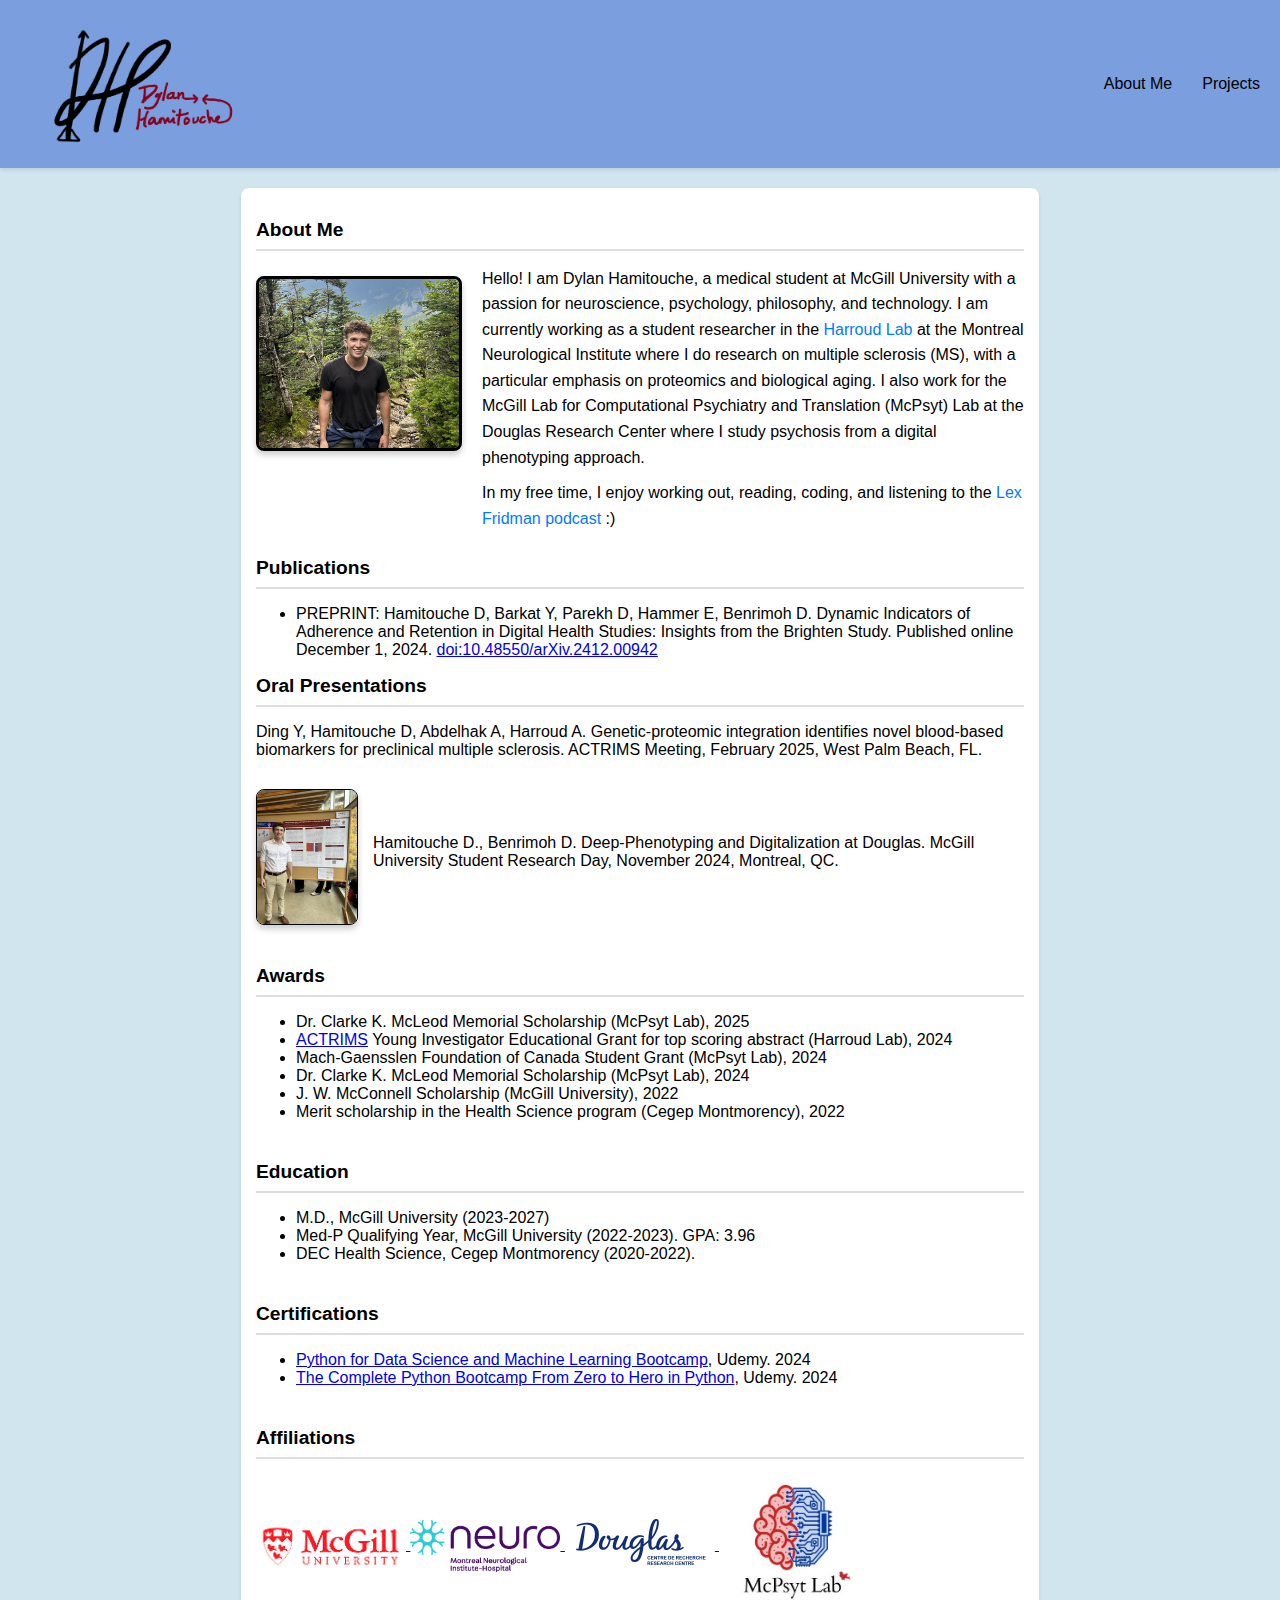
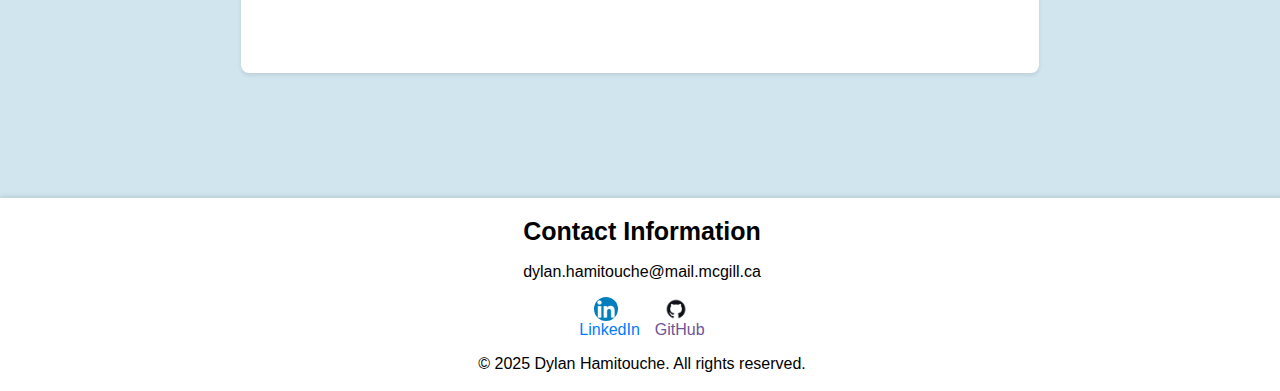
<file: index.html>
<!DOCTYPE html>
<html lang="en">
<head>
    <meta charset="UTF-8">
    <meta name="viewport" content="width=device-width, initial-scale=1.0">
    <title>Main Page - Dylan Hamitouche</title>
    <link rel="stylesheet" href="header.css">
    <link rel="stylesheet" href="aboutme.css">
    <link rel="stylesheet" href="footer.css">
    <style>

    </style>
</head>
<body>




    <header>
        <div style="display: flex; align-items: center; justify-content: center; gap: 20px;">
            <a href="index.html" style="text-decoration: none; color: inherit;">
                <h1>
                    <img src="main_page_images/signature_clean.png" alt="Signature" class="signature-image">
                </h1>
            </a>
        </div>
        <div class="social-links" style="display: flex; justify-content: center; gap: 30px; align-items: center;">
            <a class="index" href="index.html" style="text-decoration: none; color: #000000; font-weight: 500; margin: 0;">About Me</a>
            <a class="projects" href="projects.html" style="text-decoration: none; color: #000000; font-weight: 500; margin: 0;">Projects</a>

        </div>
    </header>











    <main>

        <!-- ABOUT ME -->
        <section id="about">
            <h2>About Me</h2>
            <div class="about-container">
                <img src="main_page_images/cropped_profile_picture.jpg" alt="Photo of Dylan" class="profile-picture">
                <div class="about-text">
                    <p>Hello! I am Dylan Hamitouche, a medical student at McGill University with a passion for neuroscience, psychology, philosophy, and technology.
                        I am currently working as a student researcher in the 
                        <a href="https://www.harroudlab.com/" target="_blank">Harroud Lab</a>
                        at the Montreal Neurological Institute where I do research on multiple sclerosis (MS), with a particular emphasis on proteomics and biological aging.
                        I also work for the McGill Lab for Computational Psychiatry and Translation (McPsyt) Lab at the Douglas Research Center where I study psychosis from a digital phenotyping approach.
                    </p>
                    <p>In my free time, I enjoy working out, reading, coding, and listening to the <a href="https://open.spotify.com/show/2MAi0BvDc6GTFvKFPXnkCL" target="_blank">Lex Fridman podcast</a> :)</p>
                </div>
            </div>


            <!-- PUBLICATIONS -->
        <section id="research">
            <h2>Publications</h2>
            <ul>
                <li>PREPRINT: Hamitouche D, Barkat Y, Parekh D, Hammer E, Benrimoh D. Dynamic Indicators of Adherence and Retention in Digital Health Studies: Insights from the Brighten Study. Published online December 1, 2024. <a href="https://arxiv.org/abs/2412.00942" target="_blank">doi:10.48550/arXiv.2412.00942</a></li>
            </ul>
        



            <!-- PRESENTATIONS -->
        <section id="presentation">
            <h2>Oral Presentations</h2>
            <ul>
                <li><span>Ding Y, Hamitouche D, Abdelhak A, Harroud A. Genetic-proteomic integration identifies novel blood-based biomarkers for preclinical multiple sclerosis. ACTRIMS Meeting, February 2025, West Palm Beach, FL.</span>
                </li>
                <li class="presentation-item">
                    <img src="main_page_images/poster_presentation.jpg" alt="Poster Presentation McGill" class="presentation-img">
                    <span>Hamitouche D., Benrimoh D. Deep-Phenotyping and Digitalization at Douglas. McGill University Student Research Day, November 2024, Montreal, QC.</span>
                </li>
            </ul>
        </section>


        <!-- AWARDS -->
        </section>
        <section id="awards">
            <h2>Awards</h2>
            <ul>
                <li>Dr. Clarke K. McLeod Memorial Scholarship (McPsyt Lab), 2025</li>
                <li> <a href="https://forum.actrims.org/grants-awards#:~:text=ACTRIMS%20Educational%20Grants&text=Young%20Investigators%20are%20students%2C%20trainees,at%20the%20ACTRIMS%20Forum%202025." target="_blank">ACTRIMS</a>
                Young Investigator Educational Grant for top scoring abstract
                (Harroud Lab), 2024 </li>
                <li>Mach-Gaensslen Foundation of Canada Student Grant (McPsyt Lab), 2024</li>
                <li>Dr. Clarke K. McLeod Memorial Scholarship (McPsyt Lab), 2024</li>
                <li>J. W. McConnell Scholarship (McGill University), 2022</li>
                <li>Merit scholarship in the Health Science program (Cegep Montmorency), 2022</li>
            </ul>
        </section>


        <!-- EDUCATION  -->
        <section id="education">
            <h2>Education</h2>
            <ul>
                <li>M.D., McGill University (2023-2027)</li>
                <li>Med-P Qualifying Year, McGill University (2022-2023). GPA: 3.96</li>
                <li>DEC Health Science, Cegep Montmorency (2020-2022).</li>
            </ul>
        </section>


        <!-- CERTIFICATIONS -->
        <section id="certifications">
            <h2>Certifications</h2>
            <ul>
                <li>
                    <a href="https://www.udemy.com/certificate/UC-1818f4b1-c638-44b2-9578-9dedf9a50bd1/" target="_blank">
                    Python for Data Science and Machine Learning Bootcamp</a>, Udemy. 2024
                </li>
                <li>
                    <a href="https://www.udemy.com/certificate/UC-9d55df26-e24b-4ece-9e87-712d97a5090d/" target="_blank">
                       The Complete Python Bootcamp From Zero to Hero in Python</a>, Udemy. 2024
                </li>
            </ul>
        </section>
       


        <!-- AFFILATIONS -->
        <section id="affiliations">
            <h2>Affiliations</h2>
            <a href="https://www.mcgill.ca/" target="_blank">
                <img src="main_page_images/mcgill.png" alt="McGill University">
            </a>
            <a href="https://www.mcgill.ca/neuro/" target="_blank">
                <img src="main_page_images/neuro.png" alt="The Neuro">
            </a>
            <a href="https://douglas.research.mcgill.ca/" target="_blank">
                <img src="main_page_images/douglas.png" alt="Douglas Research Center">
            </a>
            <a href="https://www.instagram.com/mcpsytlab/" target="_blank">
                <img src="main_page_images/mcpsytlab.jpg" alt="Douglas Research Center">
            </a>
        </section>
    </main>


    <!-- CONTACT INFORMATION -->
    <footer>
        <h1 style="font-size: 25px;">Contact Information</h1>
        <p>dylan.hamitouche@mail.mcgill.ca</p>
        <div class="social-links">
            <a href="https://www.linkedin.com/in/dylan-hamitouche-19097921b/" target="_blank" style="text-decoration: none; color: #007bff;">
                <img src="main_page_images/linkedin.png" alt="LinkedIn logo" style="width: 24px; height: 24px; margin-right: 8px;">
                <span style="font-weight: 500;">LinkedIn</span>
            </a>
            <a href="https://github.com/DylanHamitouche" target="_blank" style="text-decoration: none; color: #6e5494;">
                <img src="main_page_images/github.jpg" alt="GitHub logo" style="width: 24px; height: 24px; margin-right: 8px;">
                <span style="font-weight: 500;">GitHub</span>
            </a>
        </div>
        <p>&copy; 2025 Dylan Hamitouche. All rights reserved.</p>
    </footer>
</body>
</html>
</file>
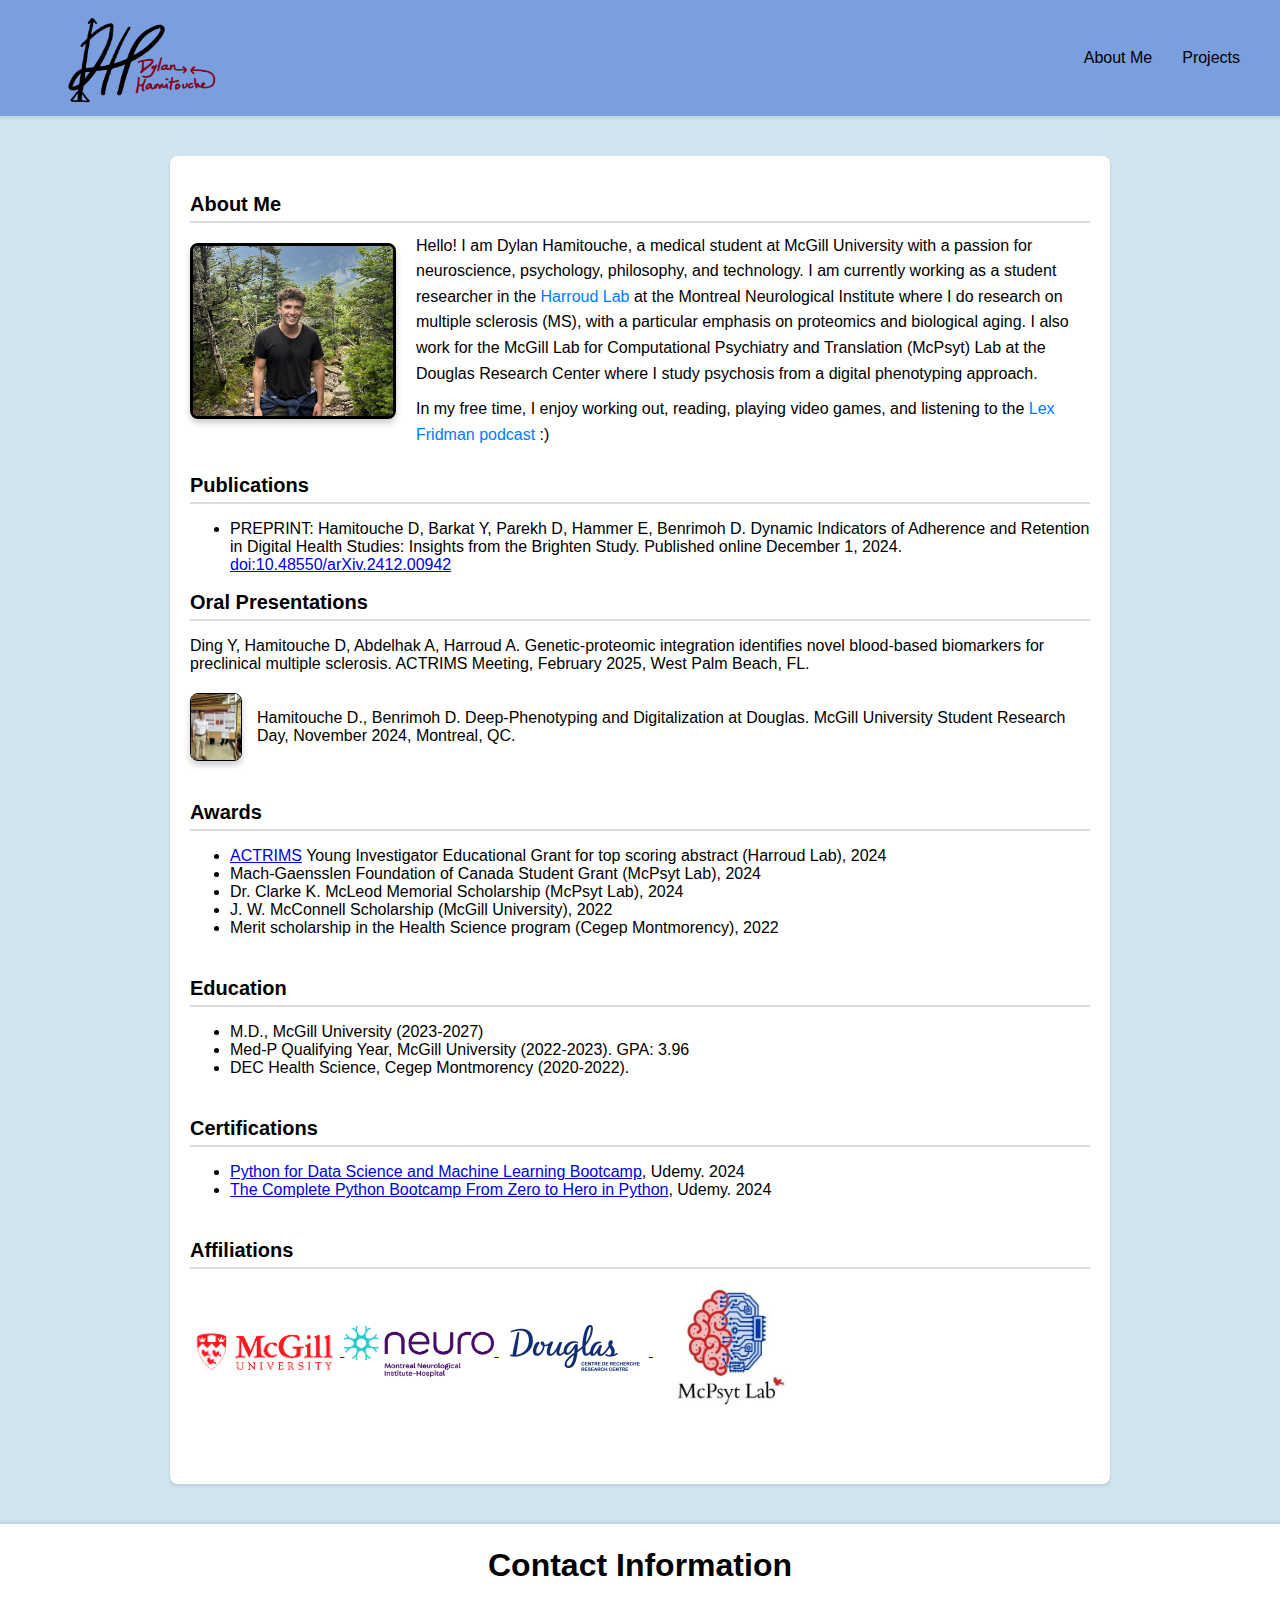
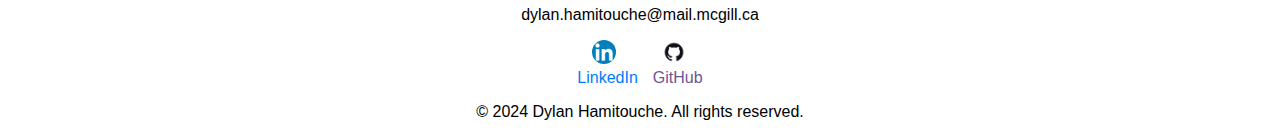
<file: aboutme.html>
<!DOCTYPE html>
<html lang="en">
<head>
    <meta charset="UTF-8">
    <meta name="viewport" content="width=device-width, initial-scale=1.0">
    <title>Dylan's Portfolio</title>
    <style>
        body {
            font-family: -apple-system, BlinkMacSystemFont, "Segoe UI", Roboto, "Helvetica Neue", Arial, sans-serif;
            margin: 0;
            padding: 0;
            background-color: #7ab6ce5b;
        }

        
        .github-picture {
            width: 24px; /* Adjust size as needed */
            height: 24px; /* Ensure the image remains square */
            border-radius: 25%; /* Makes it round */
            box-shadow: 0 4px 6px rgba(0, 0, 0, 0.2); /* Adds a soft shadow */
            object-fit: cover; /* Ensures the image scales properly */
            margin-right: 8px; /* Adds space above the image */
        }
        .linkedin-picture {
            width: 24px; /* Adjust size as needed */
            height: 24px; /* Ensure the image remains square */
            border-radius: 25%; /* Makes it round */
            box-shadow: 0 4px 6px rgba(0, 0, 0, 0.2); /* Adds a soft shadow */
            object-fit: cover; /* Ensures the image scales properly */
            margin-right: 8px; /* Adds space above the image */
        }
        header {
            background-color: #7b9edf;
            padding: 00px 40px;
            box-shadow: 0 2px 4px rgba(0, 0, 0, 0.1);
            display: flex;
            justify-content: space-between;
            align-items: center;
        }
        header h1 {
            margin: 0;
            font-size: 24px;
            font-weight: 600;
        }
        header .social-links {
            font-size: 16px;
            display: flex;
            align-items: center;
            gap: 15px;
        }
        header .aboutme:hover {
            transform: scale(1.1); /* Increase the size on hover */
        }

        header .projects:hover {
            transform: scale(1.1); /* Increase the size on hover */
        }

        main {
            max-width: 900px;
            margin: 40px auto;
            padding: 20px;
            background-color: #fff;
            box-shadow: 0 2px 4px rgba(0, 0, 0, 0.1);
            border-radius: 8px;
        }
        /*About me section */
        #about .about-container {
            display: flex;
            align-items: flex-start;
            gap: 20px;
            margin-top: 10px;
        }

        #about img {
            max-width: 200px;
            height: auto;
            border-radius: 8px;
            flex-shrink: 0;
        }

        #about .about-text {
            flex: 1;
        }

        #about .about-text p {
            margin: 0 0 10px;
            line-height: 1.6;
        }

        #about .about-text a {
            color: #007bff;
            text-decoration: none;
        }

        #about .about-text a:hover {
            text-decoration: underline;
        }
        .signature-image {
            width: 250px; /* Adjust size as needed */
            height: 100px; /* Ensure the image remains square */
            margin-top: 10px; /* Adds space above the image */
            transition: transform 0.3s ease; /* Smooth transition effect */
        }
        .signature-image:hover {
            transform: scale(2); /* Increase the size on hover */
            transform: rotate(15deg); /* Rotate the image by 15 degrees */
        }
        .profile-picture {
            width: 200px; /* Adjust size as needed */
            height: 200px; /* Ensure the image remains square */
            border-radius: 50%; /* Makes it round */
            border: 3px solid #000000; /* Stylish border color */
            box-shadow: 0 4px 6px rgba(0, 0, 0, 0.2); /* Adds a soft shadow */
            object-fit: cover; /* Ensures the image scales properly */
            margin-top: 10px; /* Adds space above the image */
            transition: transform 0.3s ease; /* Smooth transition effect */
        }

        .profile-picture:hover {
            transform: scale(2); /* Increase the size on hover */
        }
        section {
            margin-bottom: 40px;
        }
        section h2 {
            font-size: 20px;
            margin-bottom: 10px;
            border-bottom: 2px solid #ddd;
            padding-bottom: 5px;
        }
        section img {
            max-width: 100%;
            height: 200px;
            border-radius: 8px;
            margin-top: 10px;
        }
        #presentation ul {
            padding: 0;
            list-style-type: none; /* Removes default list styling */
        }

        .presentation-item {
            display: flex;
            align-items: center; /* Align text and image vertically */
            gap: 15px; /* Adds space between text and image */
            margin-top: 20px;
            margin-bottom: 20px; /* Adds space between the presentations */
        }

        .presentation-img {
            width: 50px; /* Adjust image size */
            margin: 0px;
            height: auto; /* Maintain aspect ratio */
            border-radius: 50%; /* Makes it round */
            border: 0.5px solid #000000; /* Stylish border color */
            box-shadow: 0 4px 6px rgba(0, 0, 0, 0.2); /* Adds a soft shadow */
            object-fit: cover; /* Ensures the image scales properly */
        }
        .presentation-img:hover {
            transform: scale(7.0); /* Increase the size on hover */
        }
        footer {
            background-color: #ffffff;
            padding: 2px;
            text-align: center;
            margin-top: 40px;
            box-shadow: 0 -2px 4px rgba(0, 0, 0, 0.1);
        }

        footer .social-links {
            display: flex;
            justify-content: center; /* Center the social links */
            gap: 15px; /* Space between the links */
            margin-top: 10px; /* Add some space above the links */
        }

        footer .social-links a {
            display: flex;
            flex-direction: column; /* Stack the image and text */
            align-items: center; /* Center-align the content */
            text-decoration: none;
            color: inherit; /* Keep default text color */
        }

        footer .social-links img {
            width: 30px; /* Set icon size */
            height: 30px;
            margin-bottom: 5px; /* Add spacing between the icon and text */
            border-radius: 50%; /* Optional: circular icons */
        }


        #affiliations img {
            max-width: 150px;
            height: auto;
            margin: 0px;
            display: inline-block;
            vertical-align: middle;
            transition: transform 0.3s ease; /* Smooth transition for scaling */
        }

        #affiliations img:hover {
            transform: scale(1.1); /* Increase the size on hover */
        }

    </style>
</head>
<body>




    <header>
        <div style="display: flex; align-items: center; justify-content: center; gap: 20px;">
            <a href="aboutme.html" style="text-decoration: none; color: inherit;">
                <h1>
                    <img src="main_page_images/signature_clean.png" alt="Signature" class="signature-image">
                </h1>
            </a>
        </div>
        <div class="social-links" style="display: flex; justify-content: center; gap: 30px; align-items: center;">
            <a class="aboutme" href="aboutme.html" style="text-decoration: none; color: #000000; font-weight: 500; margin: 0;">About Me</a>
            <a class="projects" href="projects.html" style="text-decoration: none; color: #000000; font-weight: 500; margin: 0;">Projects</a>

        </div>
    </header>











    <main>

        <!-- ABOUT ME -->
        <section id="about">
            <h2>About Me</h2>
            <div class="about-container">
                <img src="main_page_images/cropped_profile_picture.jpg" alt="Photo of Dylan" class="profile-picture">
                <div class="about-text">
                    <p>Hello! I am Dylan Hamitouche, a medical student at McGill University with a passion for neuroscience, psychology, philosophy, and technology.
                        I am currently working as a student researcher in the 
                        <a href="https://www.harroudlab.com/" target="_blank">Harroud Lab</a>
                        at the Montreal Neurological Institute where I do research on multiple sclerosis (MS), with a particular emphasis on proteomics and biological aging.
                        I also work for the McGill Lab for Computational Psychiatry and Translation (McPsyt) Lab at the Douglas Research Center where I study psychosis from a digital phenotyping approach.
                    </p>
                    <p>In my free time, I enjoy working out, reading, playing video games, and listening to the <a href="https://open.spotify.com/show/2MAi0BvDc6GTFvKFPXnkCL" target="_blank">Lex Fridman podcast</a> :)</p>
                </div>
            </div>


            <!-- PUBLICATIONS -->
        <section id="research">
            <h2>Publications</h2>
            <ul>
                <li>PREPRINT: Hamitouche D, Barkat Y, Parekh D, Hammer E, Benrimoh D. Dynamic Indicators of Adherence and Retention in Digital Health Studies: Insights from the Brighten Study. Published online December 1, 2024. <a href="https://arxiv.org/abs/2412.00942" target="_blank">doi:10.48550/arXiv.2412.00942</a></li>
            </ul>
        



            <!-- PRESENTATIONS -->
        <section id="presentation">
            <h2>Oral Presentations</h2>
            <ul>
                <li><span>Ding Y, Hamitouche D, Abdelhak A, Harroud A. Genetic-proteomic integration identifies novel blood-based biomarkers for preclinical multiple sclerosis. ACTRIMS Meeting, February 2025, West Palm Beach, FL.</span>
                </li>
                <li class="presentation-item">
                    <img src="main_page_images/poster_presentation.jpg" alt="Poster Presentation McGill" class="presentation-img">
                    <span>Hamitouche D., Benrimoh D. Deep-Phenotyping and Digitalization at Douglas. McGill University Student Research Day, November 2024, Montreal, QC.</span>
                </li>
            </ul>
        </section>


        <!-- AWARDS -->
        </section>
        <section id="awards">
            <h2>Awards</h2>
            <ul>
                <li> <a href="https://forum.actrims.org/grants-awards#:~:text=ACTRIMS%20Educational%20Grants&text=Young%20Investigators%20are%20students%2C%20trainees,at%20the%20ACTRIMS%20Forum%202025." target="_blank">ACTRIMS</a>
                Young Investigator Educational Grant for top scoring abstract
                (Harroud Lab), 2024 </li>
                <li>Mach-Gaensslen Foundation of Canada Student Grant (McPsyt Lab), 2024</li>
                <li>Dr. Clarke K. McLeod Memorial Scholarship (McPsyt Lab), 2024</li>
                <li>J. W. McConnell Scholarship (McGill University), 2022</li>
                <li>Merit scholarship in the Health Science program (Cegep Montmorency), 2022</li>
            </ul>
        </section>


        <!-- EDUCATION  -->
        <section id="education">
            <h2>Education</h2>
            <ul>
                <li>M.D., McGill University (2023-2027)</li>
                <li>Med-P Qualifying Year, McGill University (2022-2023). GPA: 3.96</li>
                <li>DEC Health Science, Cegep Montmorency (2020-2022).</li>
            </ul>
        </section>


        <!-- CERTIFICATIONS -->
        <section id="certifications">
            <h2>Certifications</h2>
            <ul>
                <li>
                    <a href="https://www.udemy.com/certificate/UC-1818f4b1-c638-44b2-9578-9dedf9a50bd1/" target="_blank">
                    Python for Data Science and Machine Learning Bootcamp</a>, Udemy. 2024
                </li>
                <li>
                    <a href="https://www.udemy.com/certificate/UC-9d55df26-e24b-4ece-9e87-712d97a5090d/" target="_blank">
                       The Complete Python Bootcamp From Zero to Hero in Python</a>, Udemy. 2024
                </li>
            </ul>
        </section>
       


        <!-- AFFILATIONS -->
        <section id="affiliations">
            <h2>Affiliations</h2>
            <a href="https://www.mcgill.ca/" target="_blank">
                <img src="main_page_images/mcgill.png" alt="McGill University">
            </a>
            <a href="https://www.mcgill.ca/neuro/" target="_blank">
                <img src="main_page_images/neuro.png" alt="The Neuro">
            </a>
            <a href="https://douglas.research.mcgill.ca/" target="_blank">
                <img src="main_page_images/douglas.png" alt="Douglas Research Center">
            </a>
            <a href="https://www.instagram.com/mcpsytlab/" target="_blank">
                <img src="main_page_images/mcpsytlab.jpg" alt="Douglas Research Center">
            </a>
        </section>
    </main>


    <!-- CONTACT INFORMATION -->
    <footer>
        <h1>Contact Information</h1>
        <p>dylan.hamitouche@mail.mcgill.ca</p>
        <div class="social-links">
            <a href="https://www.linkedin.com/in/dylan-hamitouche-19097921b/" target="_blank" style="text-decoration: none; color: #007bff;">
                <img src="main_page_images/linkedin.png" alt="LinkedIn logo" style="width: 24px; height: 24px; margin-right: 8px;">
                <span style="font-weight: 500;">LinkedIn</span>
            </a>
            <a href="https://github.com/DylanHamitouche" target="_blank" style="text-decoration: none; color: #6e5494;">
                <img src="main_page_images/github.jpg" alt="GitHub logo" style="width: 24px; height: 24px; margin-right: 8px;">
                <span style="font-weight: 500;">GitHub</span>
            </a>
        </div>
        <p>&copy; 2024 Dylan Hamitouche. All rights reserved.</p>
    </footer>
</body>
</html>
</file>
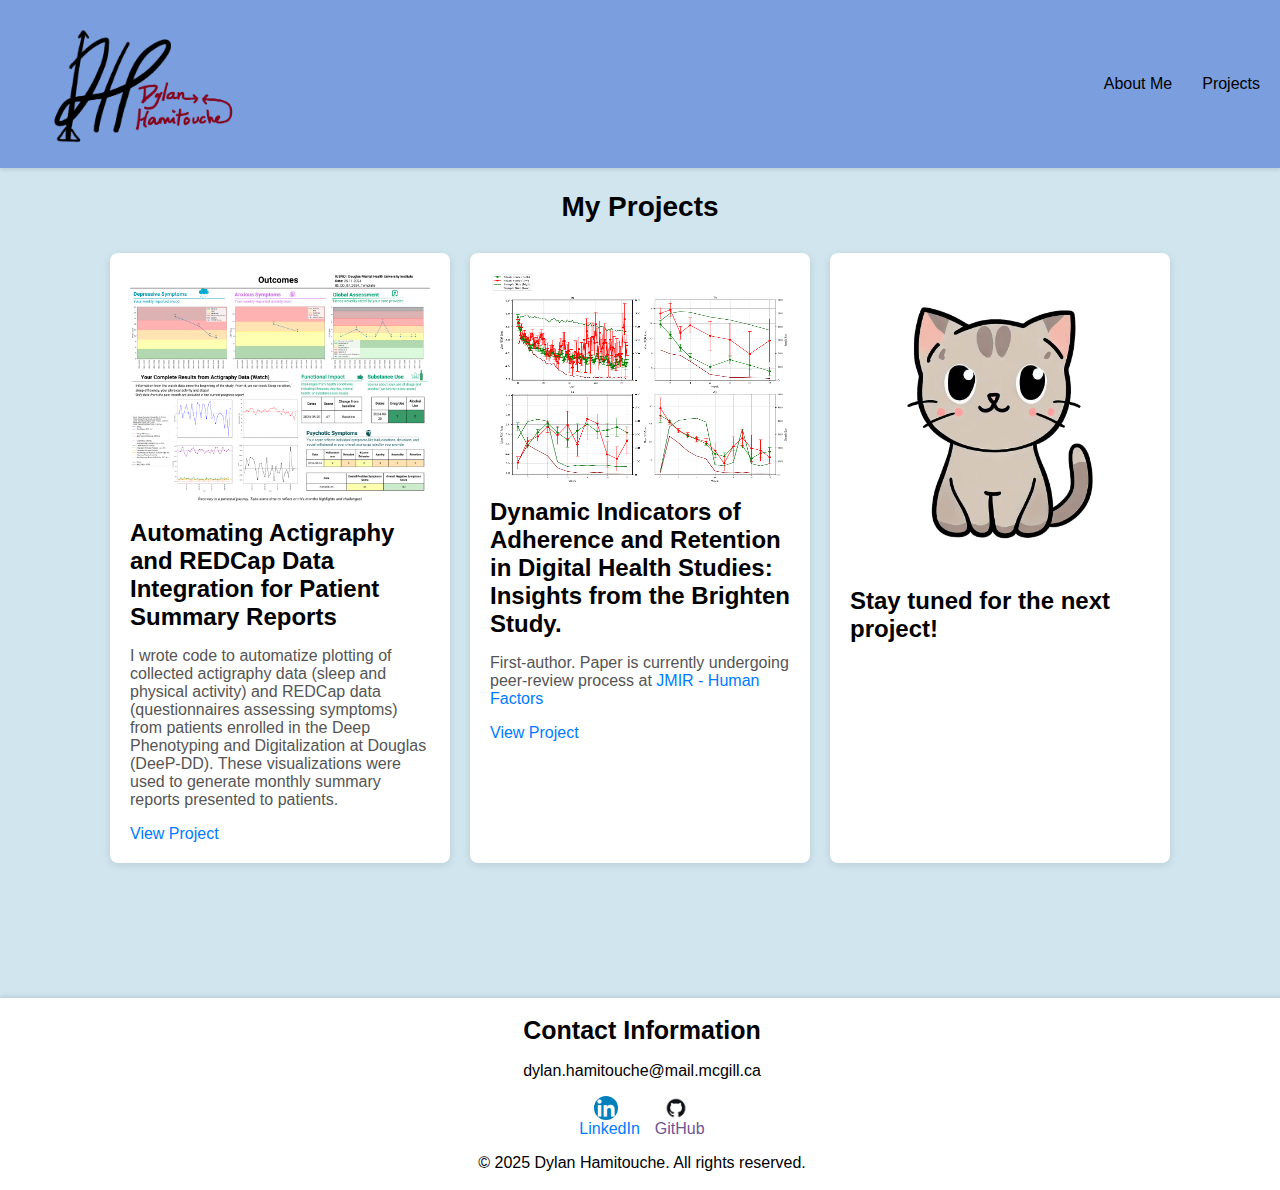
<file: projects.html>
<!DOCTYPE html>
<html lang="en">
<head>
    <meta charset="UTF-8">
    <meta name="viewport" content="width=device-width, initial-scale=1.0">
    <title>Projects - Dylan Hamitouche</title>
    <link rel="stylesheet" href="header.css">
    <link rel="stylesheet" href="projects.css">
    <link rel="stylesheet" href="footer.css">
    <style>
        

    </style>
</head>
<body>

    <header>
      <div style="display: flex; align-items: center; justify-content: center; gap: 20px;">
          <a href="index.html" style="text-decoration: none; color: inherit;">
              <h1>
                  <img src="main_page_images/signature_clean.png" alt="Signature" class="signature-image">
              </h1>
          </a>
      </div>
      <div class="social-links" style="display: flex; justify-content: center; gap: 30px; align-items: center;">
          <a href="index.html" style="text-decoration: none; color: #000000; font-weight: 500; margin: 0;">About Me</a>
          <a href="projects.html" style="text-decoration: none; color: #000000; font-weight: 500; margin: 0;">Projects</a>

      </div>
  </header>

    <div class="projects">
        <h2>My Projects</h2>

        <!-- Project 1 -->
        <div class="project">
            <div class="project-item">
                <img src="projects_images/Monthly Outcomes.png" alt="Project 1">
                <h3>Automating Actigraphy and REDCap Data Integration for Patient Summary Reports</h3>
                <p>I wrote code to automatize plotting of collected actigraphy data (sleep and physical activity) and REDCap data (questionnaires assessing symptoms) from patients enrolled in the Deep Phenotyping and Digitalization at Douglas (DeeP-DD). These visualizations were used to generate monthly summary reports presented to patients.

                </p>
                <a href="https://github.com/DylanHamitouche/actigraphy_report_scripts" target="_blank">View Project</a>
            </div>


            <!-- Project 2 -->
            <div class="project">
                <div class="project-item">
                    <img src="projects_images/figure_brighten.png" alt="Project 2" style= "width: 100%; height: 37%">
                    <h3> Dynamic Indicators of Adherence and Retention in Digital Health Studies: Insights from the Brighten Study.</h3>
                    <p> First-author. Paper is currently undergoing peer-review process at <a href="https://humanfactors.jmir.org/" target="_blank">JMIR - Human Factors</a>
                    </p>
                    <a href="https://github.com/DylanHamitouche/brighten_secondary_analyses/tree/main" target="_blank">View Project</a>
                </div>

            <!-- Project 3 -->
            <div class="project-item">
                <img src="projects_images/cute_cat.png" alt="Cute cat">
                <h3>Stay tuned for the next project!</h3>
                <p></p>
                <a></a>
            </div>

            <!---
            Project 3
            <div class="project-item">
                <h3></h3>
                <p></p>
                <a></a>
            </div> -->
        </div>

    </div>





    <footer class="footer">

        <h1 style="font-size: 25px;">Contact Information</h1>
        <p>dylan.hamitouche@mail.mcgill.ca</p>
        <div class="social-links">
            <a href="https://www.linkedin.com/in/dylan-hamitouche-19097921b/" target="_blank" style="text-decoration: none; color: #007bff;">
                <img src="main_page_images/linkedin.png" alt="LinkedIn logo" style="width: 24px; height: 24px; margin-right: 8px;">
                <span style="font-weight: 500;">LinkedIn</span>
            </a>
            <a href="https://github.com/DylanHamitouche" target="_blank" style="text-decoration: none; color: #6e5494;">
                <img src="main_page_images/github.jpg" alt="GitHub logo" style="width: 24px; height: 24px; margin-right: 8px;">
                <span style="font-weight: 500;">GitHub</span>
            </a>
        </div>
        <p>&copy; 2025 Dylan Hamitouche. All rights reserved.</p>
    </footer>

</body>
</html>
</file>
<file: header.css>
body {
  font-family: -apple-system, BlinkMacSystemFont, "Segoe UI", Roboto, "Helvetica Neue", Arial, sans-serif;
  margin: 0px;
  padding: 0;
  background-color: #7ab6ce5b;
}
.signature-image {
  width: 40%; /* Scales with screen */
  height: auto; /* Maintains aspect ratio */
  margin-top: 10px;
  transition: transform 0.3s ease;
}
.signature-image:hover {
  transform: rotate(15deg); /* Smooth zoom and rotate */
}
header {
  background-color: #7b9edf;
  padding: 10px 20px; /* Add padding for better spacing on small screens */
  box-shadow: 0 2px 4px rgba(0, 0, 0, 0.1);
  display: flex;
  justify-content: space-between;
  align-items: center;
}
header h1 {
  margin: 0;
  font-size: 1.5rem; /* Scales font size */
  font-weight: 600;
}
header .social-links {
  font-size: 1rem;
  display: flex;
  align-items: center;
  gap: 15px;
}
.social-links {
  display: flex;
  gap: 20px;
}
.social-links a {
  text-decoration: none;
  font-weight: 500;
}
@media (max-width: 768px) {
  header {
    flex-direction: column;
    align-items: flex-start;
  }
  header h1 {
    font-size: 1.2rem;
  }
  .social-links {
    gap: 10px;
  }
  .signature-image:hover {
    transform: none; /* Remove hovering rotation for mobile */
  }
}
</file>
<file: aboutme.css>
main {
  max-width: 60%; /* Relative width for responsiveness */
  margin: 20px auto;
  padding: 15px;
  background-color: #fff;
  box-shadow: 0 2px 4px rgba(0, 0, 0, 0.1);
  border-radius: 8px;
}

/* About me section */
#about .about-container {
  display: flex;
  align-items: flex-start;
  gap: 20px;
  margin-top: 10px;
}
#about img {
  max-width: 200px;
  height: auto;
  border-radius: 8px;
  flex-shrink: 0;
}
#about .about-text {
  flex: 1;
}
#about .about-text p {
  margin: 0 0 10px;
  line-height: 1.6;
}
#about .about-text a {
  color: #007bff;
  text-decoration: none;
}
#about .about-text a:active {
  text-decoration: underline;
}
.profile-picture {
  width: 200px;
  height: 200px;
  border-radius: 50%;
  border: 3px solid #000000;
  box-shadow: 0 4px 6px rgba(0, 0, 0, 0.2);
  object-fit: cover;
  margin-top: 10px;
  transition: transform 0.3s ease;
}
.profile-picture:hover {
  transform: scale(1.5); /* Adjusted size */
}

section {
  margin-bottom: 40px;
}
section h2 {
  font-size: 1.2rem;
  margin-bottom: 15px;
  border-bottom: 2px solid #ddd;
  padding-bottom: 8px;
}
section img {
  max-width: 100%;
  height: auto;
  border-radius: 8px;
  margin-top: 10px;
}

#presentation ul {
  padding: 0;
  list-style-type: none;
}
.presentation-item {
  display: flex;
  align-items: center;
  gap: 15px;
  margin-top: 20px;
  margin-bottom: 20px;
}
.presentation-img {
  width: 100px;
  height: auto;
  border-radius: 50%;
  border: 0.5px solid #000000;
  box-shadow: 0 4px 6px rgba(0, 0, 0, 0.2);
  object-fit: cover;
  transition: transform 0.3s ease;
}
.presentation-img:hover {
  transform: scale(3);
}

#affiliations img {
  max-width: 150px;
  height: auto;
  margin: 0px;
  display: inline-block;
  vertical-align: middle;
  transition: transform 0.3s ease;
}
#affiliations img:hover {
  transform: scale(1.1);
}



/* Responsive adjustments */
@media (max-width: 768px) {
  main {
    max-width: 85%; /* Relative width for responsiveness */
    margin: 20px auto;
    padding: 15px;
    background-color: #fff;
    box-shadow: 0 2px 4px rgba(0, 0, 0, 0.1);
    border-radius: 8px;
  }  
  #about .about-container {
    flex-direction: column;
    align-items: center;
  }
  #about img {
    max-width: 100%;
  }
  .presentation-item {
    flex-direction: column;
    align-items: flex-start;
  }
  .presentation-img {
    width: 60%;
  }
  .profile-picture:hover {
    transform: none; /* For mobile, we remove the scaling */
  }
  .presentation-img:hover {
    transform: none; /* For mobile, we remove the scaling */
  }
  #affiliations img:hover {
    transform: none; /* For mobile, we remove the scaling */
  }
  #affiliations img {
    max-width:20%;
    height: auto;
    margin: 0px;
    display: inline-block;
    vertical-align: middle;
    transition: transform 0.3s ease;
  }
}
</file>
<file: footer.css>
footer {
  background-color: #ffffff;
  padding: 2px;
  text-align: center;
  margin-top :125px; /* Remove default side margins */
  margin-bottom: 0px;
  width: 100%;
  box-shadow: 0 -2px 4px rgba(0, 0, 0, 0.1);
}
footer .social-links {
  display: flex;
  justify-content: center; /* Center the social links */
  gap: 15px; /* Space between the links */
  margin-top: 10px; /* Add some space above the links */
}

footer .social-links a {
  display: flex;
  flex-direction: column; /* Stack the image and text */
  align-items: center; /* Center-align the content */
  text-decoration: none;
  color: inherit; /* Keep default text color */
}

footer .social-links img {
  width: 30px; /* Set icon size */
  height: 30px;
  margin-bottom: 0px; /* Add spacing between the icon and text */
  border-radius: 50%; /* Optional: circular icons */
}
</file>
<file: projects.css>
.projects {
  padding: 0px;
  text-align: center;
}

.projects h2 {
  font-size: 28px;
  margin-bottom: 20px;
}

.project {
  display: flex;
  flex-wrap: wrap;
  justify-content: center;
  margin-bottom: 0px;
}

.project-item {
  background-color: #fff;
  box-shadow: 0 2px 8px rgba(0, 0, 0, 0.1);
  margin: 10px;
  padding: 20px;
  width: 300px;
  border-radius: 8px;
  text-align: left;
}

.project-item img {
  width: 100%;
  border-radius: 8px;
}

.project-item h3 {
  font-size: 24px;
  margin: 10px 0;
}

.project-item p {
  font-size: 16px;
  color: #555;
}

.project-item a {
  color: #007bff;
  text-decoration: none;
  font-weight: 500;
}
</file>
